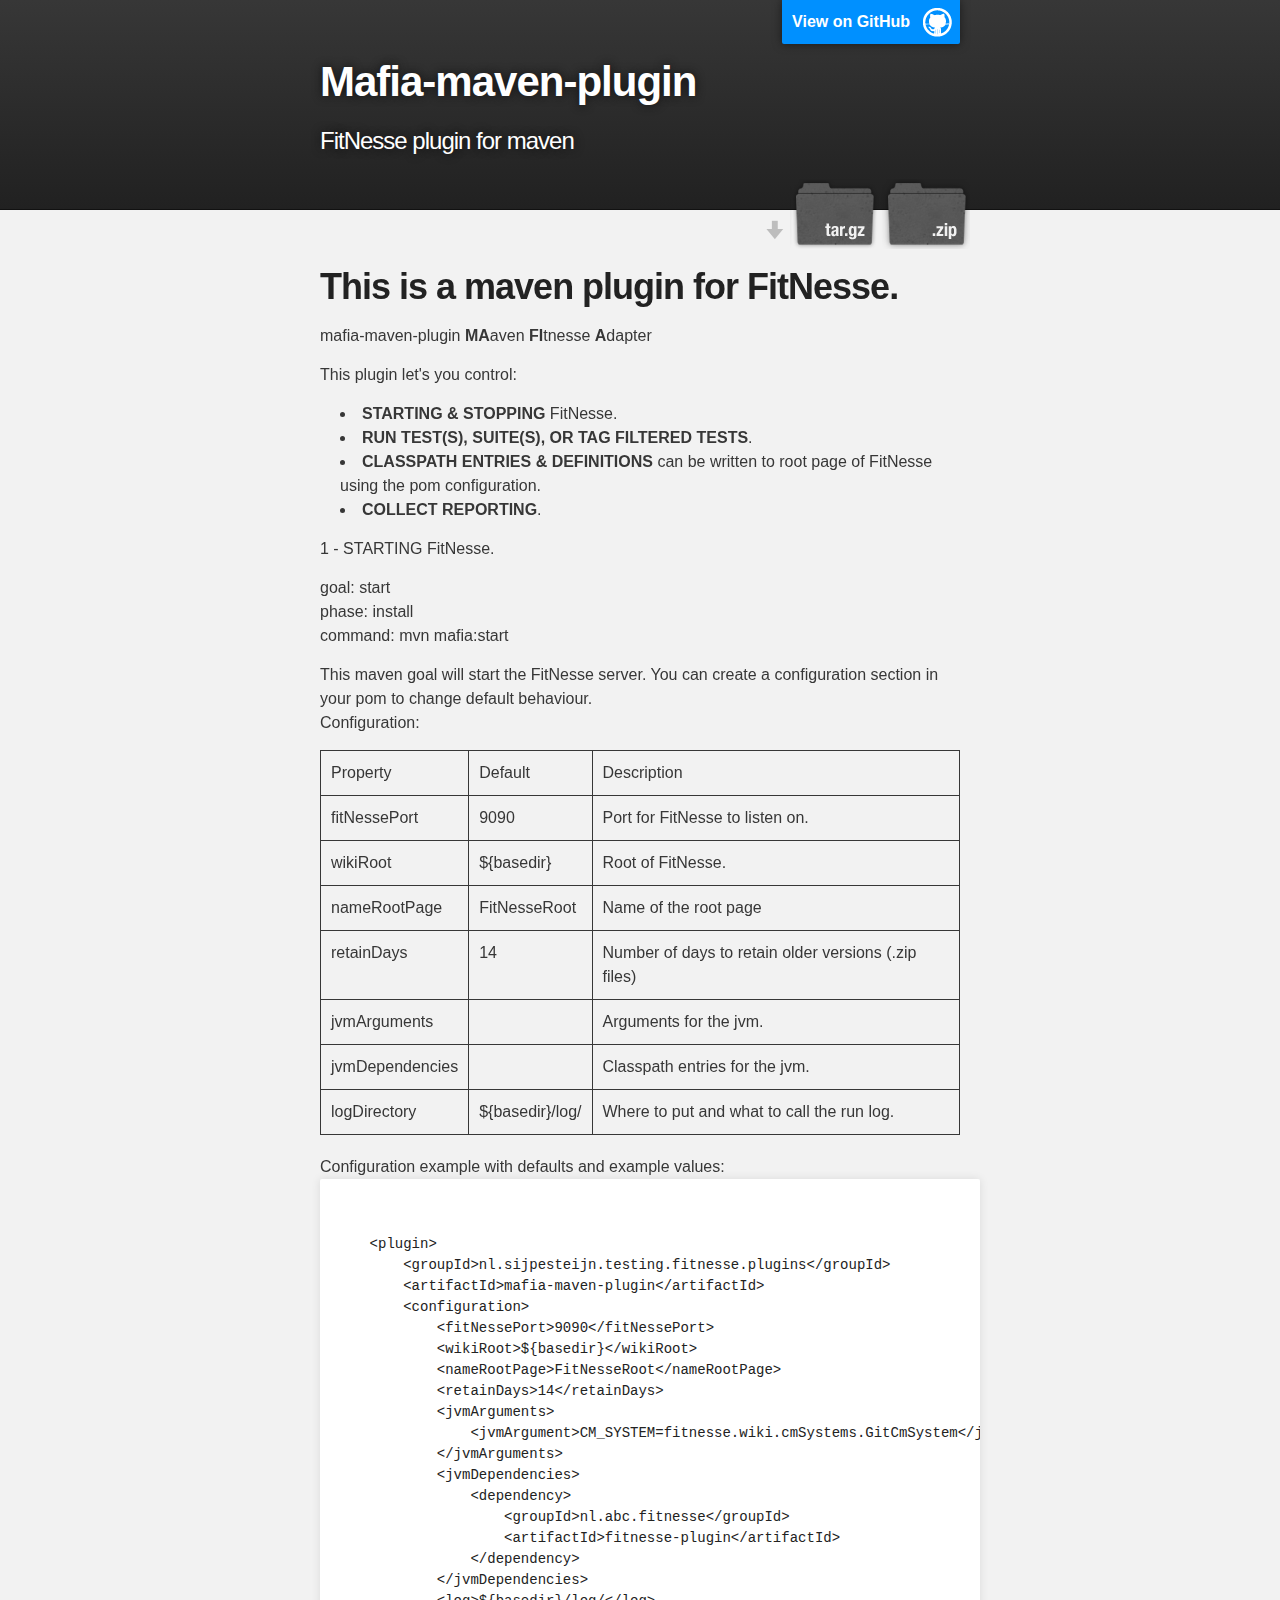
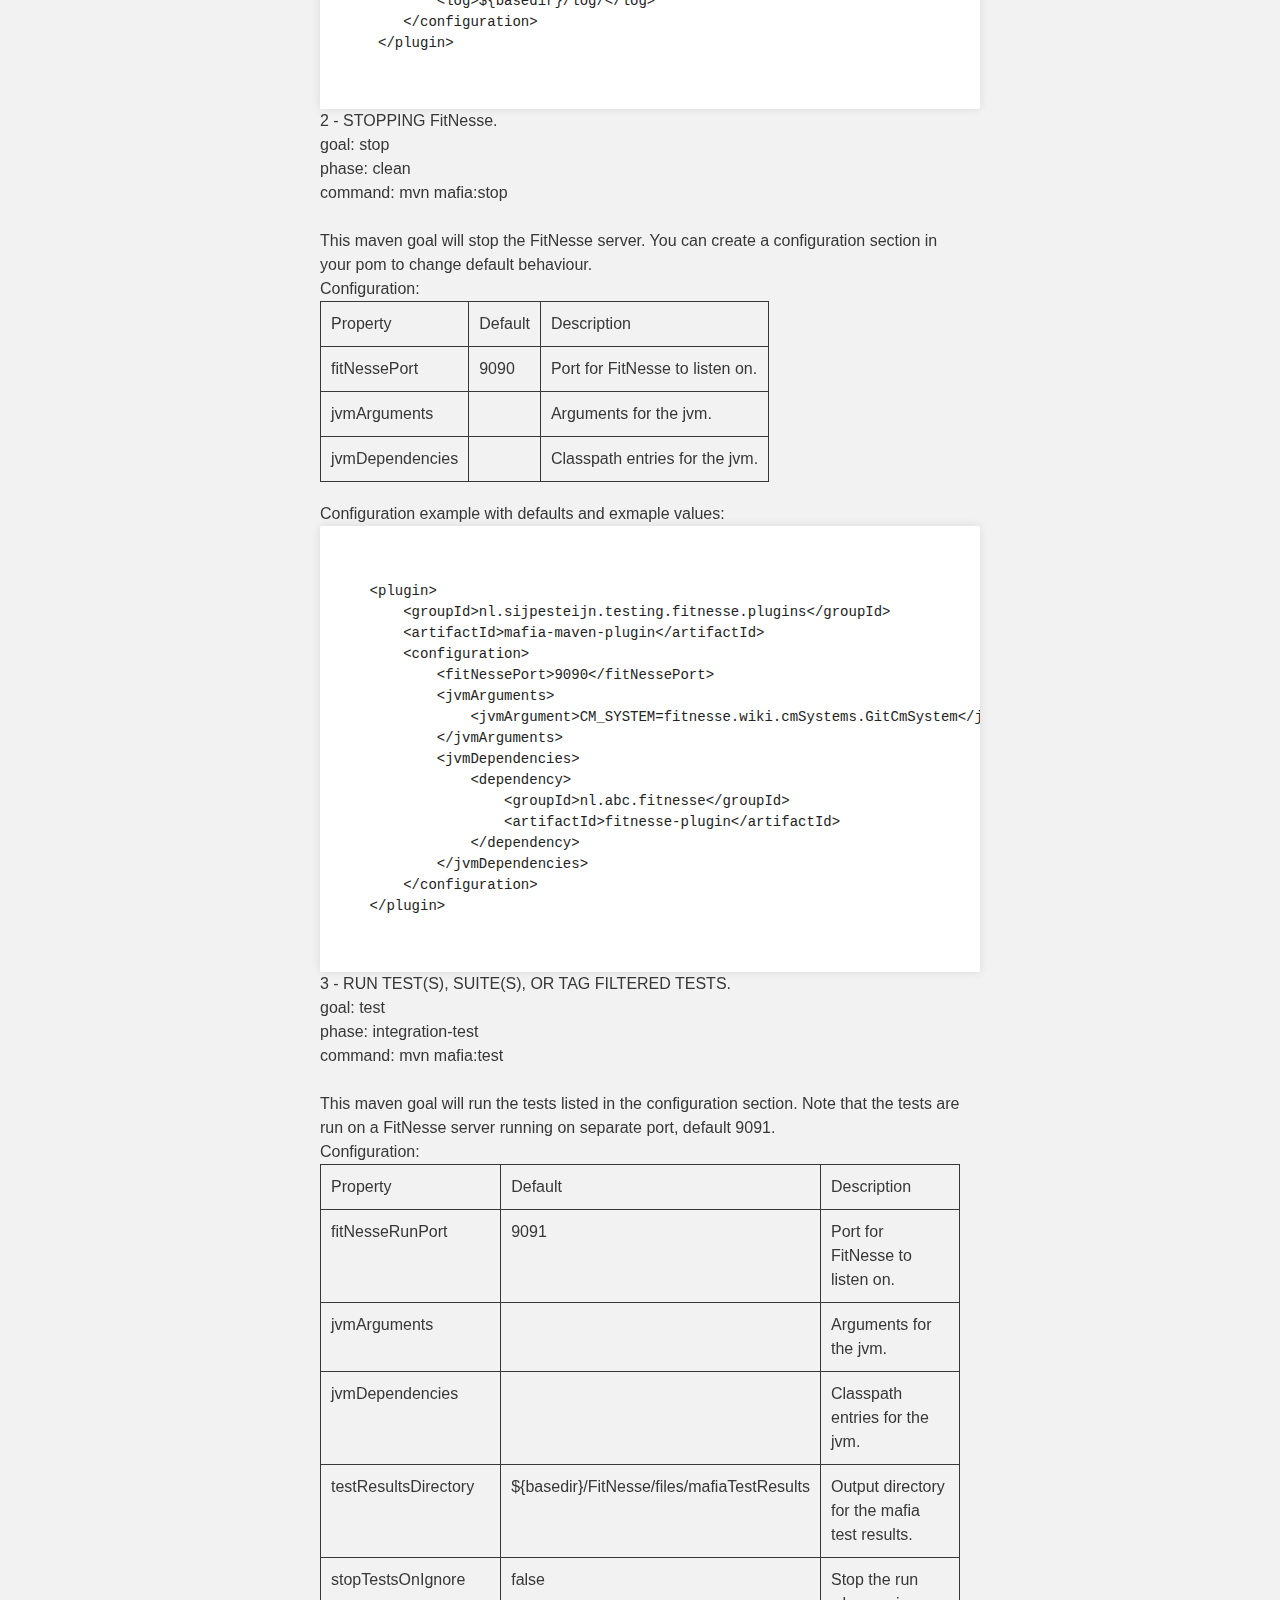
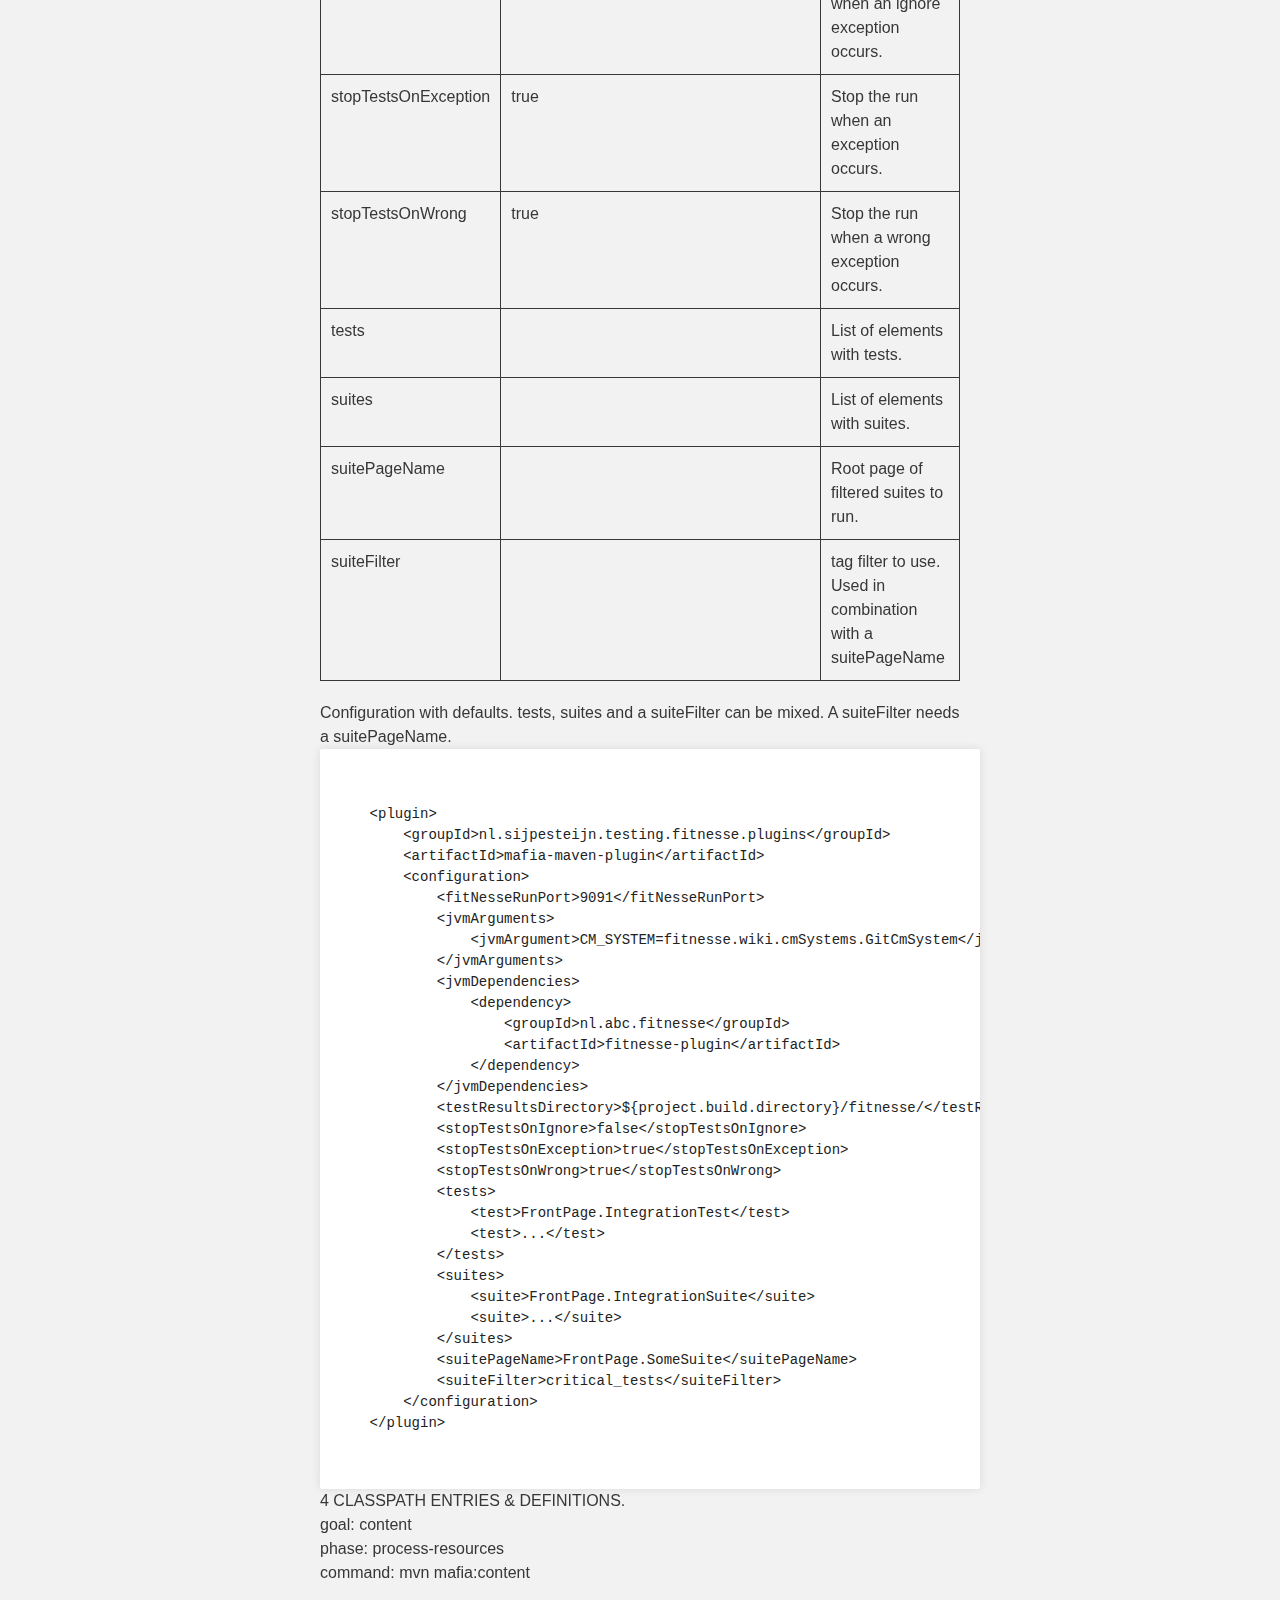
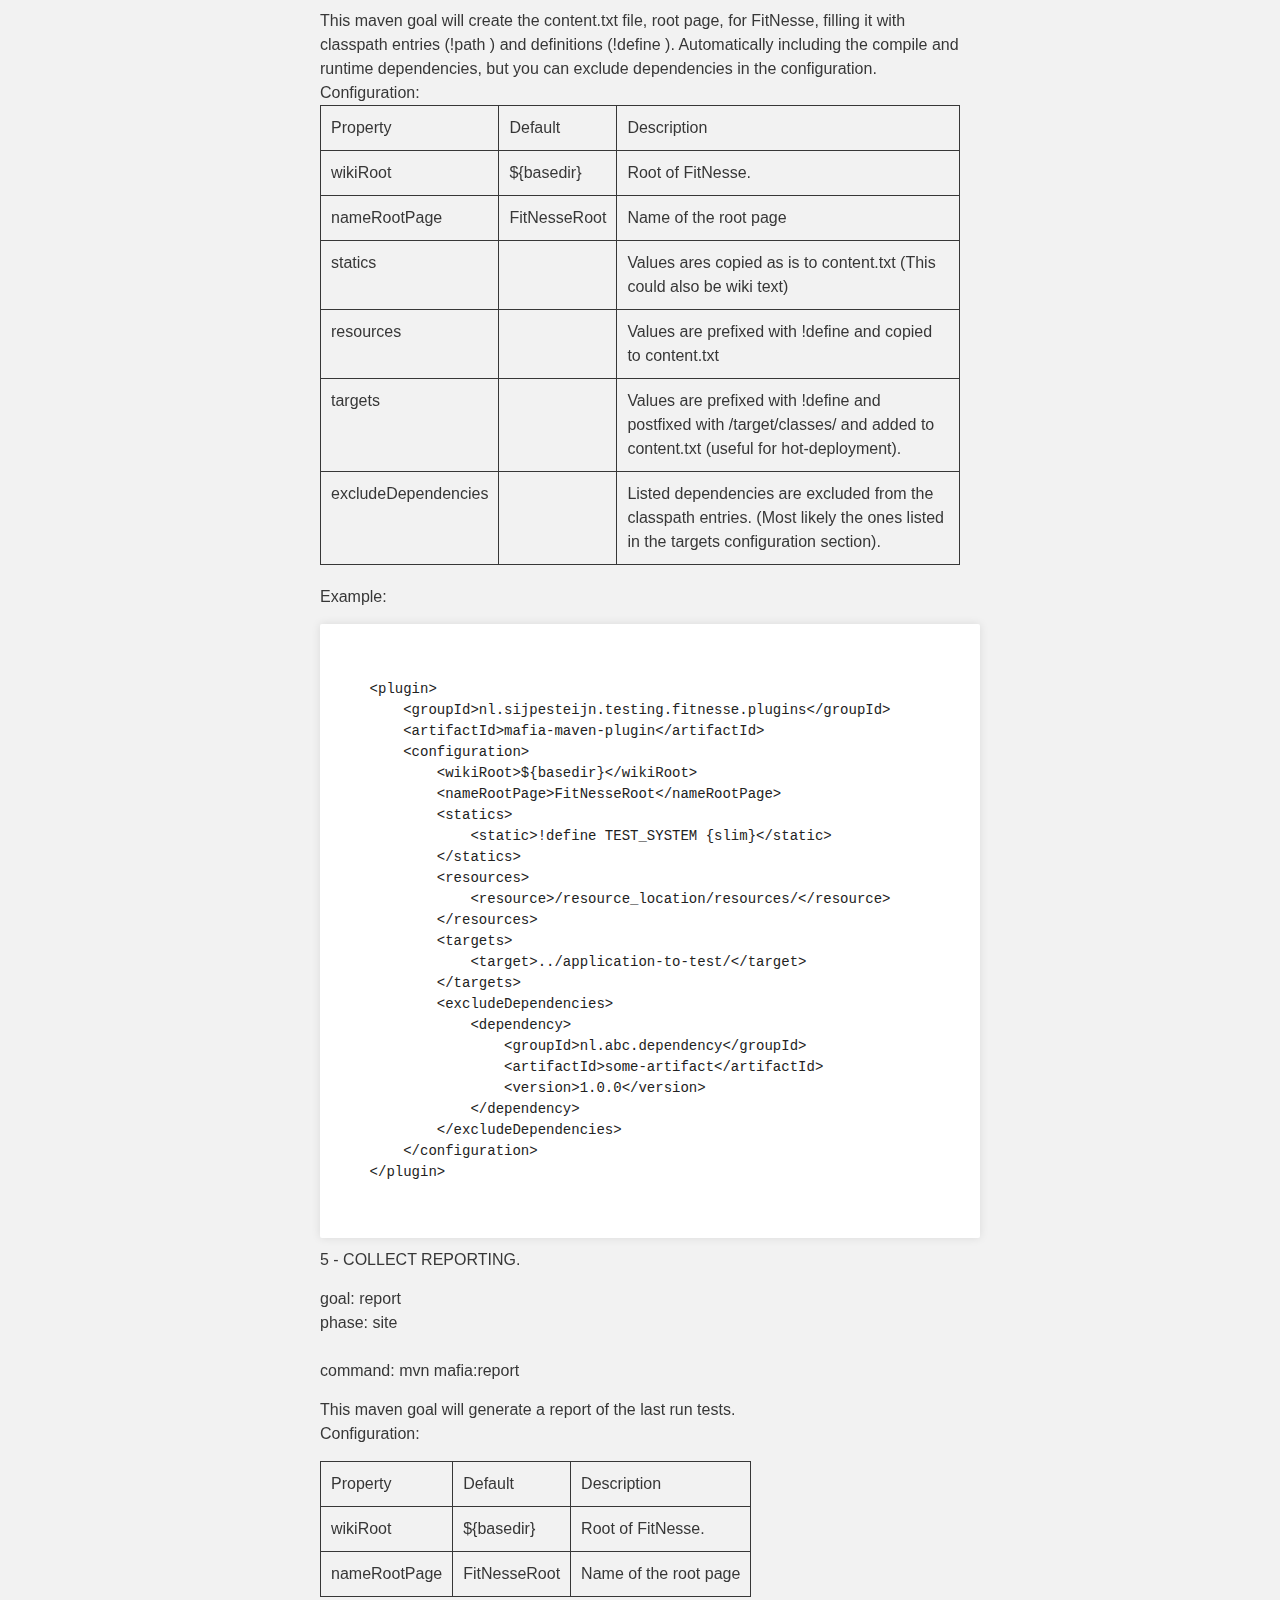
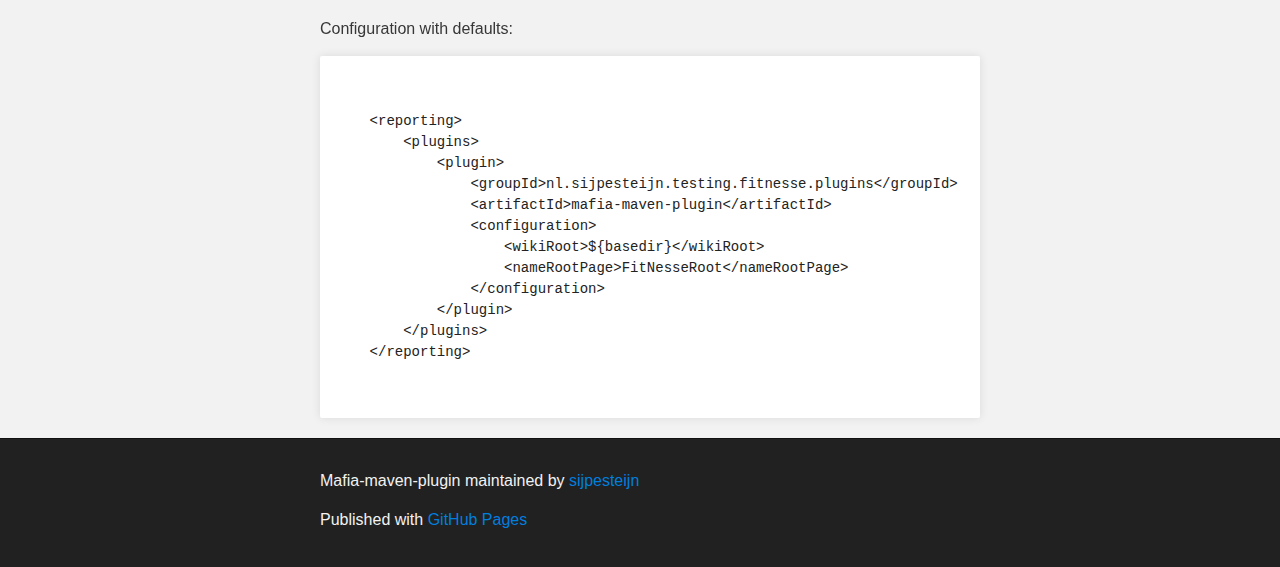
<file: index.html>
<!DOCTYPE html>
<html>

  <head>
    <meta charset='utf-8' />
    <meta http-equiv="X-UA-Compatible" content="chrome=1" />
    <meta name="description" content="Mafia-maven-plugin : FitNesse plugin for maven" />

    <link rel="stylesheet" type="text/css" media="screen" href="stylesheets/stylesheet.css">

    <title>Mafia-maven-plugin</title>
  </head>

  <body>

    <!-- HEADER -->
    <div id="header_wrap" class="outer">
        <header class="inner">
          <a id="forkme_banner" href="https://github.com/sijpesteijn/mafia-maven-plugin">View on GitHub</a>

          <h1 id="project_title">Mafia-maven-plugin</h1>
          <h2 id="project_tagline">FitNesse plugin for maven</h2>

            <section id="downloads">
              <a class="zip_download_link" href="https://github.com/sijpesteijn/mafia-maven-plugin/zipball/master">Download this project as a .zip file</a>
              <a class="tar_download_link" href="https://github.com/sijpesteijn/mafia-maven-plugin/tarball/master">Download this project as a tar.gz file</a>
            </section>
        </header>
    </div>

    <!-- MAIN CONTENT -->
    <div id="main_content_wrap" class="outer">
      <section id="main_content" class="inner">
        <h1>
<a name="this-is-a-maven-plugin-for-fitnesse" class="anchor" href="#this-is-a-maven-plugin-for-fitnesse"><span class="octicon octicon-link"></span></a>This is a maven plugin for FitNesse.</h1>

<p>mafia-maven-plugin  <strong>MA</strong>aven <strong>FI</strong>tnesse <strong>A</strong>dapter</p>

<p>This plugin let's you control: </p>

<ul>
<li>
<strong>STARTING &amp; STOPPING</strong> FitNesse.</li>
<li>
<strong>RUN TEST(S), SUITE(S), OR TAG FILTERED TESTS</strong>.</li>
<li>
<strong>CLASSPATH ENTRIES &amp; DEFINITIONS</strong> can be written to root page of FitNesse using the pom configuration.</li>
<li>
<strong>COLLECT REPORTING</strong>.</li>
</ul><p>1 - STARTING FitNesse.
<br></p>

<p>goal: start<br>
phase: install<br>
command: mvn mafia:start<br></p>

<p>This maven goal will start the FitNesse server. You can create a configuration section in your pom to change
default behaviour.
<br>
Configuration:</p>

<table>
<tr>
<td><b>Property</b></td>
        <td><b>Default</b></td>
        <td><b>Description</b></td>
    </tr>
<tr>
<td>fitNessePort</td>
        <td>9090</td>
        <td>Port for FitNesse to listen on.</td>
    </tr>
<tr>
<td>wikiRoot</td>
        <td>${basedir}</td>
        <td>Root of FitNesse.</td>
    </tr>
<tr>
<td>nameRootPage</td>
        <td>FitNesseRoot</td>
        <td>Name of the root page</td>
    </tr>
<tr>
<td>retainDays</td>
        <td>14</td>
        <td>Number of days to retain older versions (.zip files)</td>
    </tr>
<tr>
<td>jvmArguments</td>
        <td></td>
        <td>Arguments for the jvm.</td>
    </tr>
<tr>
<td>jvmDependencies</td>
        <td></td>
        <td>Classpath entries for the jvm.</td>
    </tr>
<tr>
<td>logDirectory</td>
        <td>${basedir}/log/</td>
        <td>Where to put and what to call the run log.</td>
    </tr>
</table>

Configuration example with defaults and example values:

<pre>
  <code>
    &lt;plugin&gt;
        &lt;groupId&gt;nl.sijpesteijn.testing.fitnesse.plugins&lt;/groupId&gt;
        &lt;artifactId&gt;mafia-maven-plugin&lt;/artifactId&gt;
        &lt;configuration&gt;
            &lt;fitNessePort&gt;9090&lt;/fitNessePort&gt;
            &lt;wikiRoot&gt;${basedir}&lt;/wikiRoot&gt;
            &lt;nameRootPage&gt;FitNesseRoot&lt;/nameRootPage&gt;
            &lt;retainDays&gt;14&lt;/retainDays&gt;
            &lt;jvmArguments&gt;
                &lt;jvmArgument&gt;CM_SYSTEM=fitnesse.wiki.cmSystems.GitCmSystem&lt;/jvmArgument&gt;
            &lt;/jvmArguments&gt;
            &lt;jvmDependencies&gt;
                &lt;dependency&gt;
                    &lt;groupId&gt;nl.abc.fitnesse&lt;/groupId&gt;
                    &lt;artifactId&gt;fitnesse-plugin&lt;/artifactId&gt;
                &lt;/dependency&gt;
            &lt;/jvmDependencies&gt;
            &lt;log&gt;${basedir}/log/&lt;/log&gt;
        &lt;/configuration&gt;
     &lt;/plugin&gt;
  </code>
</pre>


2 - STOPPING FitNesse.
<br>

goal: stop<br>
phase: clean<br>
command: mvn mafia:stop<br><br>
This maven goal will stop the FitNesse server. You can create a configuration section in your pom to change
default behaviour.
<br>
Configuration:

<table>
<tr>
<td><b>Property</b></td>
        <td><b>Default</b></td>
        <td><b>Description</b></td>
    </tr>
<tr>
<td>fitNessePort</td>
        <td>9090</td>
        <td>Port for FitNesse to listen on.</td>
    </tr>
<tr>
<td>jvmArguments</td>
        <td></td>
        <td>Arguments for the jvm.</td>
    </tr>
<tr>
<td>jvmDependencies</td>
        <td></td>
        <td>Classpath entries for the jvm.</td>
    </tr>
</table>

Configuration example with defaults and exmaple values:

<pre>
  <code>
    &lt;plugin&gt;
        &lt;groupId&gt;nl.sijpesteijn.testing.fitnesse.plugins&lt;/groupId&gt;
        &lt;artifactId&gt;mafia-maven-plugin&lt;/artifactId&gt;
        &lt;configuration&gt;
            &lt;fitNessePort&gt;9090&lt;/fitNessePort&gt;
            &lt;jvmArguments&gt;
                &lt;jvmArgument&gt;CM_SYSTEM=fitnesse.wiki.cmSystems.GitCmSystem&lt;/jvmArgument&gt;
            &lt;/jvmArguments&gt;
            &lt;jvmDependencies&gt;
                &lt;dependency&gt;
                    &lt;groupId&gt;nl.abc.fitnesse&lt;/groupId&gt;
                    &lt;artifactId&gt;fitnesse-plugin&lt;/artifactId&gt;
                &lt;/dependency&gt;
            &lt;/jvmDependencies&gt;
        &lt;/configuration&gt;
    &lt;/plugin&gt;
  </code>
</pre>


3 - RUN TEST(S), SUITE(S), OR TAG FILTERED TESTS.
<br>

goal: test<br>
phase: integration-test<br>
command: mvn mafia:test<br><br>
This maven goal will run the tests listed in the configuration section. Note that the tests are run on a FitNesse
server running on separate port, default 9091.
<br>
Configuration:

<table>
<tr>
<td><b>Property</b></td>
        <td><b>Default</b></td>
        <td><b>Description</b></td>
    </tr>
<tr>
<td>fitNesseRunPort</td>
        <td>9091</td>
        <td>Port for FitNesse to listen on.</td>
    </tr>
<tr>
<td>jvmArguments</td>
        <td></td>
        <td>Arguments for the jvm.</td>
    </tr>
<tr>
<td>jvmDependencies</td>
        <td></td>
        <td>Classpath entries for the jvm.</td>
    </tr>
<tr>
<td>testResultsDirectory</td>
        <td>${basedir}/FitNesse/files/mafiaTestResults</td>
        <td>Output directory for the mafia test results.</td>
    </tr>
<tr>
<td>stopTestsOnIgnore</td>
        <td>false</td>
        <td>Stop the run when an ignore exception occurs.</td>
    </tr>
<tr>
<td>stopTestsOnException</td>
        <td>true</td>
        <td>Stop the run when an exception occurs.</td>
    </tr>
<tr>
<td>stopTestsOnWrong</td>
        <td>true</td>
        <td>Stop the run when a wrong exception occurs.</td>
    </tr>
<tr>
<td>tests</td>
        <td></td>
        <td>List of  elements with tests.</td>
    </tr>
<tr>
<td>suites</td>
        <td></td>
        <td>List of  elements with suites.</td>
    </tr>
<tr>
<td>suitePageName</td>
        <td></td>
        <td>Root page of filtered suites to run.</td>
    </tr>
<tr>
<td>suiteFilter</td>
        <td></td>
        <td>tag filter to use. Used in combination with a suitePageName</td>
    </tr>
</table>

Configuration with defaults. tests, suites and a suiteFilter can be mixed. A suiteFilter needs a suitePageName.

<pre>
  <code>
    &lt;plugin&gt;
        &lt;groupId&gt;nl.sijpesteijn.testing.fitnesse.plugins&lt;/groupId&gt;
        &lt;artifactId&gt;mafia-maven-plugin&lt;/artifactId&gt;
        &lt;configuration&gt;
            &lt;fitNesseRunPort&gt;9091&lt;/fitNesseRunPort&gt;
            &lt;jvmArguments&gt;
                &lt;jvmArgument&gt;CM_SYSTEM=fitnesse.wiki.cmSystems.GitCmSystem&lt;/jvmArgument&gt;
            &lt;/jvmArguments&gt;
            &lt;jvmDependencies&gt;
                &lt;dependency&gt;
                    &lt;groupId&gt;nl.abc.fitnesse&lt;/groupId&gt;
                    &lt;artifactId&gt;fitnesse-plugin&lt;/artifactId&gt;
                &lt;/dependency&gt;
            &lt;/jvmDependencies&gt;
            &lt;testResultsDirectory&gt;${project.build.directory}/fitnesse/&lt;/testResultsDirectory&gt;
            &lt;stopTestsOnIgnore&gt;false&lt;/stopTestsOnIgnore&gt;
            &lt;stopTestsOnException&gt;true&lt;/stopTestsOnException&gt;
            &lt;stopTestsOnWrong&gt;true&lt;/stopTestsOnWrong&gt;
            &lt;tests&gt;
                &lt;test&gt;FrontPage.IntegrationTest&lt;/test&gt;
                &lt;test&gt;...&lt;/test&gt;
            &lt;/tests&gt;
            &lt;suites&gt;
                &lt;suite&gt;FrontPage.IntegrationSuite&lt;/suite&gt;
                &lt;suite&gt;...&lt;/suite&gt;
            &lt;/suites&gt;
            &lt;suitePageName&gt;FrontPage.SomeSuite&lt;/suitePageName&gt;
            &lt;suiteFilter&gt;critical_tests&lt;/suiteFilter&gt;
        &lt;/configuration&gt;
    &lt;/plugin&gt;
  </code>
</pre>


4 CLASSPATH ENTRIES &amp; DEFINITIONS.
<br>

goal: content<br>
phase: process-resources<br>  
command: mvn mafia:content<br><br>
This maven goal will create the content.txt file, root page, for FitNesse, filling it with 
classpath entries (!path ) and definitions (!define ). Automatically including the compile and
runtime dependencies, but you can exclude dependencies in the configuration.
<br>
Configuration:

<table>
<tr>
<td><b>Property</b></td>
        <td><b>Default</b></td>
        <td><b>Description</b></td>
    </tr>
<tr>
<td>wikiRoot</td>
        <td>${basedir}</td>
        <td>Root of FitNesse.</td>
    </tr>
<tr>
<td>nameRootPage</td>
        <td>FitNesseRoot</td>
        <td>Name of the root page</td>
    </tr>
<tr>
<td>statics</td>
        <td></td>
        <td>Values ares copied as is to content.txt (This could also be wiki text)</td>
    </tr>
<tr>
<td>resources</td>
        <td></td>
        <td>Values are prefixed with !define and copied to content.txt</td>
    </tr>
<tr>
<td>targets</td>
        <td></td>
        <td>Values are prefixed with !define and postfixed with /target/classes/ and added to content.txt (useful
        for hot-deployment).</td>
    </tr>
<tr>
<td>excludeDependencies</td>
        <td></td>
        <td>Listed dependencies are excluded from the classpath entries. (Most likely the ones listed in the targets
        configuration section).</td>
    </tr>
</table><p>Example:</p>

<pre>
  <code>
    &lt;plugin&gt;
        &lt;groupId&gt;nl.sijpesteijn.testing.fitnesse.plugins&lt;/groupId&gt;
        &lt;artifactId&gt;mafia-maven-plugin&lt;/artifactId&gt;
        &lt;configuration&gt;
            &lt;wikiRoot&gt;${basedir}&lt;/wikiRoot&gt;
            &lt;nameRootPage&gt;FitNesseRoot&lt;/nameRootPage&gt;
            &lt;statics&gt;
                &lt;static&gt;!define TEST_SYSTEM {slim}&lt;/static&gt;
            &lt;/statics&gt;
            &lt;resources&gt;
                &lt;resource&gt;/resource_location/resources/&lt;/resource&gt;
            &lt;/resources&gt;
            &lt;targets&gt;
                &lt;target&gt;../application-to-test/&lt;/target&gt;
            &lt;/targets&gt;
            &lt;excludeDependencies&gt;
                &lt;dependency&gt;
                    &lt;groupId&gt;nl.abc.dependency&lt;/groupId&gt;
                    &lt;artifactId&gt;some-artifact&lt;/artifactId&gt;
                    &lt;version&gt;1.0.0&lt;/version&gt;
                &lt;/dependency&gt;
            &lt;/excludeDependencies&gt;
        &lt;/configuration&gt;
    &lt;/plugin&gt;
  </code>
</pre>

<p>5 - COLLECT REPORTING.
<br></p>

<p>goal: report<br>
phase: site<br><br>
command: mvn mafia:report<br></p>

<p>This maven goal will generate a report of the last run tests. 
<br>
Configuration:</p>

<table>
<tr>
<td><b>Property</b></td>
        <td><b>Default</b></td>
        <td><b>Description</b></td>
    </tr>
<tr>
<td>wikiRoot</td>
        <td>${basedir}</td>
        <td>Root of FitNesse.</td>
    </tr>
<tr>
<td>nameRootPage</td>
        <td>FitNesseRoot</td>
        <td>Name of the root page</td>
    </tr>
</table><p>Configuration with defaults:</p>

<pre>
  <code>
    &lt;reporting&gt;
        &lt;plugins&gt;
            &lt;plugin&gt;
                &lt;groupId&gt;nl.sijpesteijn.testing.fitnesse.plugins&lt;/groupId&gt;
                &lt;artifactId&gt;mafia-maven-plugin&lt;/artifactId&gt;
                &lt;configuration&gt;
                    &lt;wikiRoot&gt;${basedir}&lt;/wikiRoot&gt;
                    &lt;nameRootPage&gt;FitNesseRoot&lt;/nameRootPage&gt;
                &lt;/configuration&gt;
            &lt;/plugin&gt;
        &lt;/plugins&gt;
    &lt;/reporting&gt;
 </code>
</pre>
      </section>
    </div>

    <!-- FOOTER  -->
    <div id="footer_wrap" class="outer">
      <footer class="inner">
        <p class="copyright">Mafia-maven-plugin maintained by <a href="https://github.com/sijpesteijn">sijpesteijn</a></p>
        <p>Published with <a href="http://pages.github.com">GitHub Pages</a></p>
      </footer>
    </div>

    

  </body>
</html>
</file>
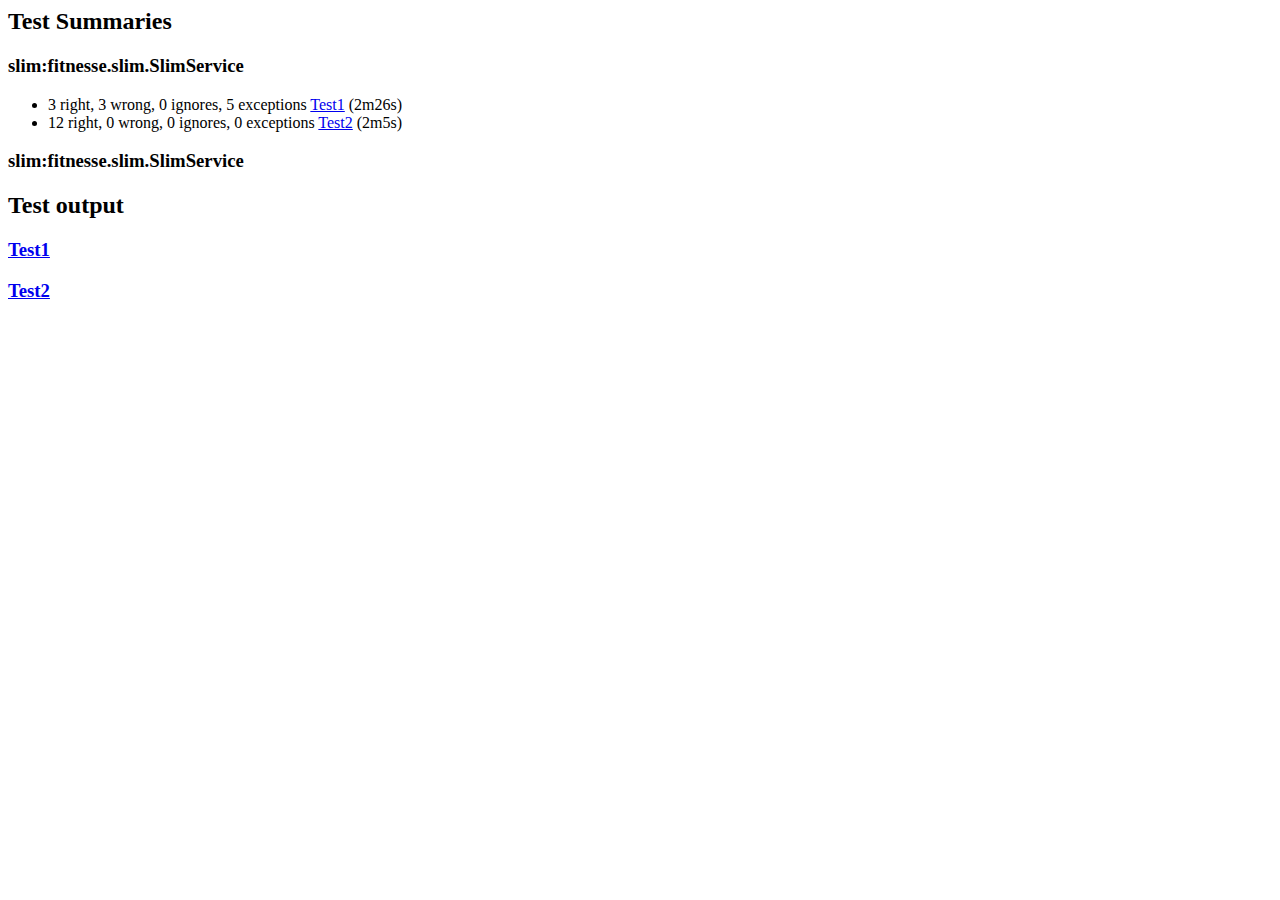
<file: src/test/resources/fitnesse_report.html>
<html>
 <head></head>
 <body>
  <div id="test-summaries">
   <h2>Test Summaries</h2>
   <h3>slim:fitnesse.slim.SlimService</h3>
   <ul id="test-system-slim:fitnesse.slim.SlimService">
    <li><span class=" results fail"> 3 right, 3 wrong, 0 ignores, 5 exceptions </span><a href="?#Test1" class=" link">Test1</a><span> (2m26s)</span></li>
    <li><span class=" results pass"> 12 right, 0 wrong, 0 ignores, 0 exceptions </span><a href="?#Test2" class=" link">Test2</a><span> (2m5s)</span></li>
   </ul>
   <h3>slim:fitnesse.slim.SlimService</h3>
  </div>
  <h2>Test output</h2>
  <article>
   <div class="test_output_name"> 
    <h3><a></a></h3> 
   </div> 
   <div class="alternating_block"></div> 
   <div class="test_output_name"> 
    <h3><a id="Test1" href="Test1">Test1</a></h3> 
   </div>
  </article>
  <article>
   <div class="test_output_name"> 
    <h3><a></a></h3> 
   </div> 
   <div class="alternating_block"></div> 
   <div class="test_output_name"> 
    <h3><a id="Test2" href="Test2">Test2</a></h3> 
   </div>
  </article>
 </body>
</html>
</file>
<file: stylesheets/stylesheet.css>
/*******************************************************************************
Slate Theme for GitHub Pages
by Jason Costello, @jsncostello
*******************************************************************************/

@import url(pygment_trac.css);

/*******************************************************************************
MeyerWeb Reset
*******************************************************************************/

html, body, div, span, applet, object, iframe,
h1, h2, h3, h4, h5, h6, p, blockquote, pre,
a, abbr, acronym, address, big, cite, code,
del, dfn, em, img, ins, kbd, q, s, samp,
small, strike, strong, sub, sup, tt, var,
b, u, i, center,
dl, dt, dd, ol, ul, li,
fieldset, form, label, legend,
table, caption, tbody, tfoot, thead, tr, th, td,
article, aside, canvas, details, embed,
figure, figcaption, footer, header, hgroup,
menu, nav, output, ruby, section, summary,
time, mark, audio, video {
  margin: 0;
  padding: 0;
  border: 0;
  font: inherit;
  vertical-align: baseline;
}

/* HTML5 display-role reset for older browsers */
article, aside, details, figcaption, figure,
footer, header, hgroup, menu, nav, section {
  display: block;
}

ol, ul {
  list-style: none;
}

blockquote, q {
}

table {
  border-collapse: collapse;
  border-spacing: 0;
}

a:focus {
  outline: none;
}

/*******************************************************************************
Theme Styles
*******************************************************************************/

body {
  box-sizing: border-box;
  color:#373737;
  background: #212121;
  font-size: 16px;
  font-family: 'Myriad Pro', Calibri, Helvetica, Arial, sans-serif;
  line-height: 1.5;
  -webkit-font-smoothing: antialiased;
}

h1, h2, h3, h4, h5, h6 {
  margin: 10px 0;
  font-weight: 700;
  color:#222222;
  font-family: 'Lucida Grande', 'Calibri', Helvetica, Arial, sans-serif;
  letter-spacing: -1px;
}

h1 {
  font-size: 36px;
  font-weight: 700;
}

h2 {
  padding-bottom: 10px;
  font-size: 32px;
  background: url('../images/bg_hr.png') repeat-x bottom;
}

h3 {
  font-size: 24px;
}

h4 {
  font-size: 21px;
}

h5 {
  font-size: 18px;
}

h6 {
  font-size: 16px;
}

p {
  margin: 10px 0 15px 0;
}

footer p {
  color: #f2f2f2;
}

a {
  text-decoration: none;
  color: #007edf;
  text-shadow: none;

  transition: color 0.5s ease;
  transition: text-shadow 0.5s ease;
  -webkit-transition: color 0.5s ease;
  -webkit-transition: text-shadow 0.5s ease;
  -moz-transition: color 0.5s ease;
  -moz-transition: text-shadow 0.5s ease;
  -o-transition: color 0.5s ease;
  -o-transition: text-shadow 0.5s ease;
  -ms-transition: color 0.5s ease;
  -ms-transition: text-shadow 0.5s ease;
}

#main_content a:hover {
  color: #0069ba;
  text-shadow: #0090ff 0px 0px 2px;
}

footer a:hover {
  color: #43adff;
  text-shadow: #0090ff 0px 0px 2px;
}

em {
  font-style: italic;
}

strong {
  font-weight: bold;
}

img {
  position: relative;
  margin: 0 auto;
  max-width: 739px;
  padding: 5px;
  margin: 10px 0 10px 0;
  border: 1px solid #ebebeb;

  box-shadow: 0 0 5px #ebebeb;
  -webkit-box-shadow: 0 0 5px #ebebeb;
  -moz-box-shadow: 0 0 5px #ebebeb;
  -o-box-shadow: 0 0 5px #ebebeb;
  -ms-box-shadow: 0 0 5px #ebebeb;
}

pre, code {
  width: 100%;
  color: #222;
  background-color: #fff;

  font-family: Monaco, "Bitstream Vera Sans Mono", "Lucida Console", Terminal, monospace;
  font-size: 14px;

  border-radius: 2px;
  -moz-border-radius: 2px;
  -webkit-border-radius: 2px;



}

pre {
  width: 100%;
  padding: 10px;
  box-shadow: 0 0 10px rgba(0,0,0,.1);
  overflow: auto;
}

code {
  padding: 3px;
  margin: 0 3px;
  box-shadow: 0 0 10px rgba(0,0,0,.1);
}

pre code {
  display: block;
  box-shadow: none;
}

blockquote {
  color: #666;
  margin-bottom: 20px;
  padding: 0 0 0 20px;
  border-left: 3px solid #bbb;
}

ul, ol, dl {
  margin-bottom: 15px
}

ul li {
  list-style: inside;
  padding-left: 20px;
}

ol li {
  list-style: decimal inside;
  padding-left: 20px;
}

dl dt {
  font-weight: bold;
}

dl dd {
  padding-left: 20px;
  font-style: italic;
}

dl p {
  padding-left: 20px;
  font-style: italic;
}

hr {
  height: 1px;
  margin-bottom: 5px;
  border: none;
  background: url('../images/bg_hr.png') repeat-x center;
}

table {
  border: 1px solid #373737;
  margin-bottom: 20px;
  text-align: left;
 }

th {
  font-family: 'Lucida Grande', 'Helvetica Neue', Helvetica, Arial, sans-serif;
  padding: 10px;
  background: #373737;
  color: #fff;
 }

td {
  padding: 10px;
  border: 1px solid #373737;
 }

form {
  background: #f2f2f2;
  padding: 20px;
}

img {
  width: 100%;
  max-width: 100%;
}

/*******************************************************************************
Full-Width Styles
*******************************************************************************/

.outer {
  width: 100%;
}

.inner {
  position: relative;
  max-width: 640px;
  padding: 20px 10px;
  margin: 0 auto;
}

#forkme_banner {
  display: block;
  position: absolute;
  top:0;
  right: 10px;
  z-index: 10;
  padding: 10px 50px 10px 10px;
  color: #fff;
  background: url('../images/blacktocat.png') #0090ff no-repeat 95% 50%;
  font-weight: 700;
  box-shadow: 0 0 10px rgba(0,0,0,.5);
  border-bottom-left-radius: 2px;
  border-bottom-right-radius: 2px;
}

#header_wrap {
  background: #212121;
  background: -moz-linear-gradient(top, #373737, #212121);
  background: -webkit-linear-gradient(top, #373737, #212121);
  background: -ms-linear-gradient(top, #373737, #212121);
  background: -o-linear-gradient(top, #373737, #212121);
  background: linear-gradient(top, #373737, #212121);
}

#header_wrap .inner {
  padding: 50px 10px 30px 10px;
}

#project_title {
  margin: 0;
  color: #fff;
  font-size: 42px;
  font-weight: 700;
  text-shadow: #111 0px 0px 10px;
}

#project_tagline {
  color: #fff;
  font-size: 24px;
  font-weight: 300;
  background: none;
  text-shadow: #111 0px 0px 10px;
}

#downloads {
  position: absolute;
  width: 210px;
  z-index: 10;
  bottom: -40px;
  right: 0;
  height: 70px;
  background: url('../images/icon_download.png') no-repeat 0% 90%;
}

.zip_download_link {
  display: block;
  float: right;
  width: 90px;
  height:70px;
  text-indent: -5000px;
  overflow: hidden;
  background: url(../images/sprite_download.png) no-repeat bottom left;
}

.tar_download_link {
  display: block;
  float: right;
  width: 90px;
  height:70px;
  text-indent: -5000px;
  overflow: hidden;
  background: url(../images/sprite_download.png) no-repeat bottom right;
  margin-left: 10px;
}

.zip_download_link:hover {
  background: url(../images/sprite_download.png) no-repeat top left;
}

.tar_download_link:hover {
  background: url(../images/sprite_download.png) no-repeat top right;
}

#main_content_wrap {
  background: #f2f2f2;
  border-top: 1px solid #111;
  border-bottom: 1px solid #111;
}

#main_content {
  padding-top: 40px;
}

#footer_wrap {
  background: #212121;
}



/*******************************************************************************
Small Device Styles
*******************************************************************************/

@media screen and (max-width: 480px) {
  body {
    font-size:14px;
  }

  #downloads {
    display: none;
  }

  .inner {
    min-width: 320px;
    max-width: 480px;
  }

  #project_title {
  font-size: 32px;
  }

  h1 {
    font-size: 28px;
  }

  h2 {
    font-size: 24px;
  }

  h3 {
    font-size: 21px;
  }

  h4 {
    font-size: 18px;
  }

  h5 {
    font-size: 14px;
  }

  h6 {
    font-size: 12px;
  }

  code, pre {
    min-width: 320px;
    max-width: 480px;
    font-size: 11px;
  }

}
</file>
